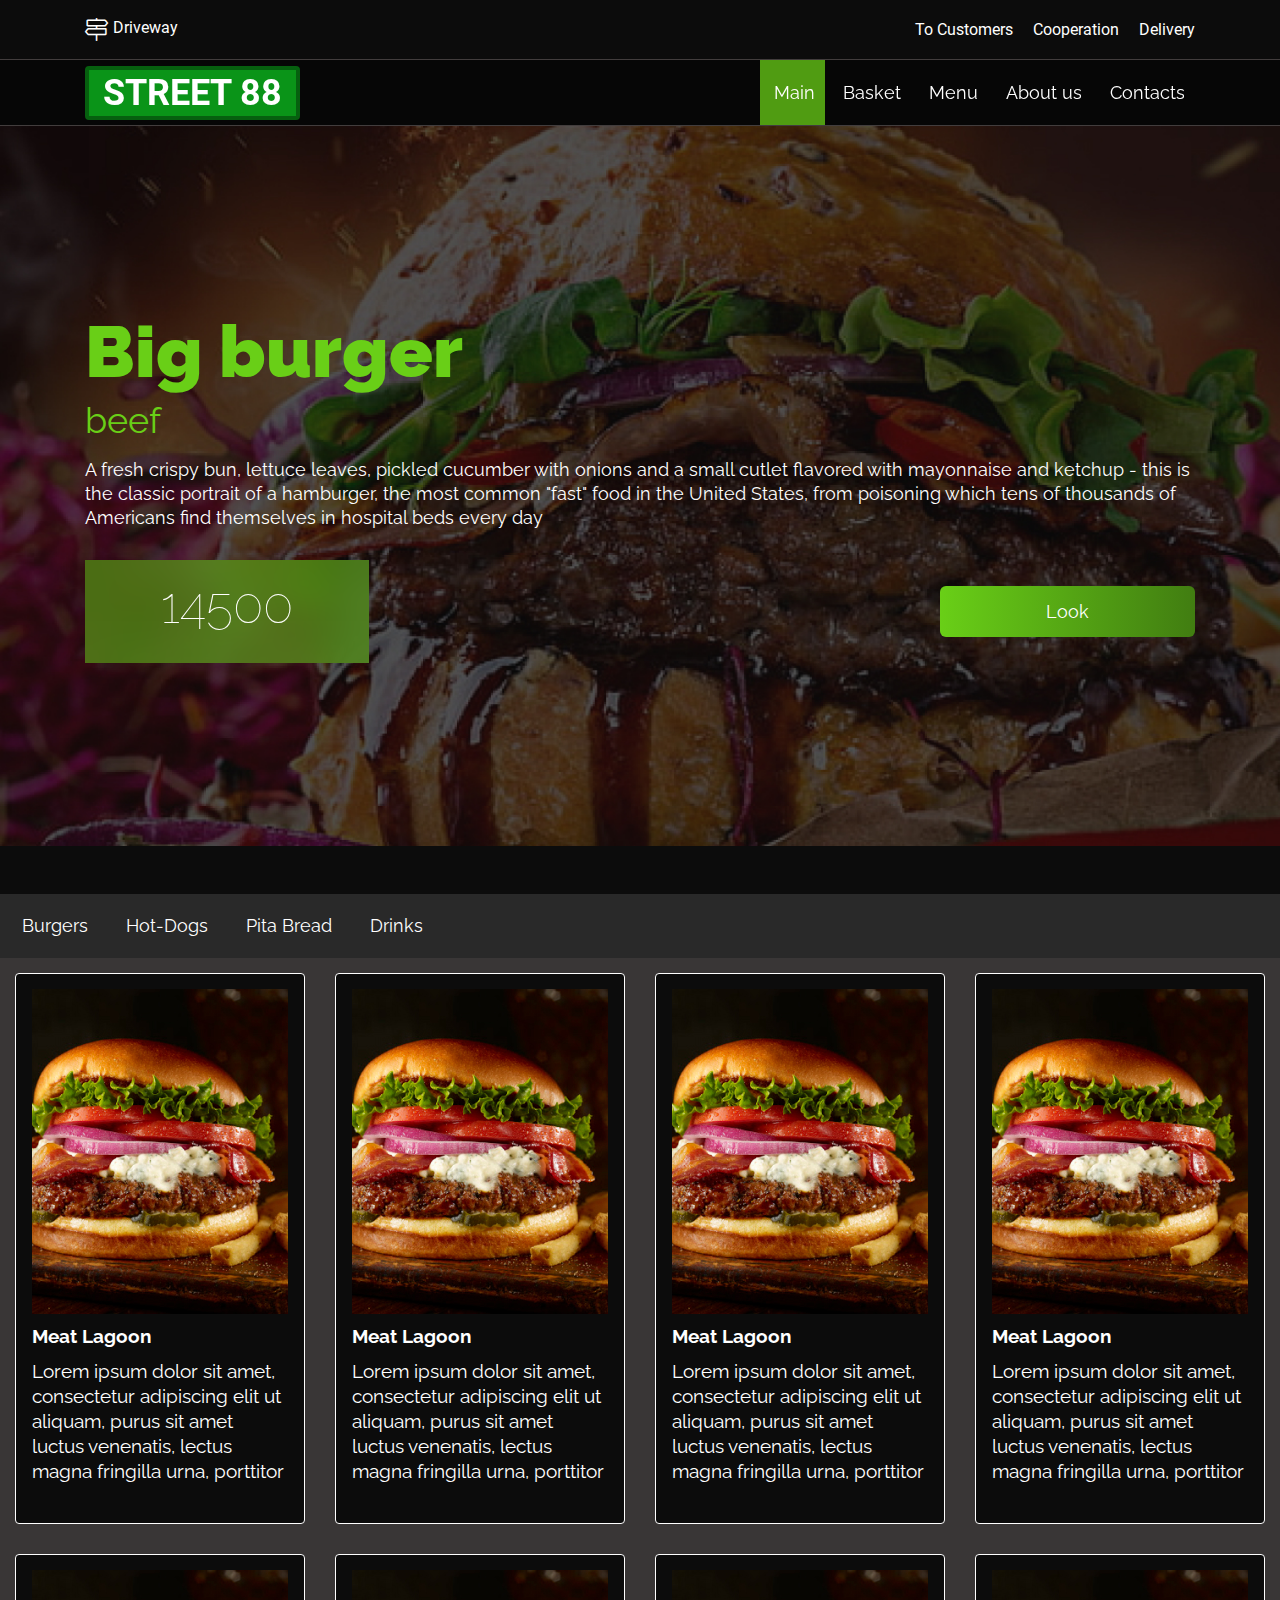
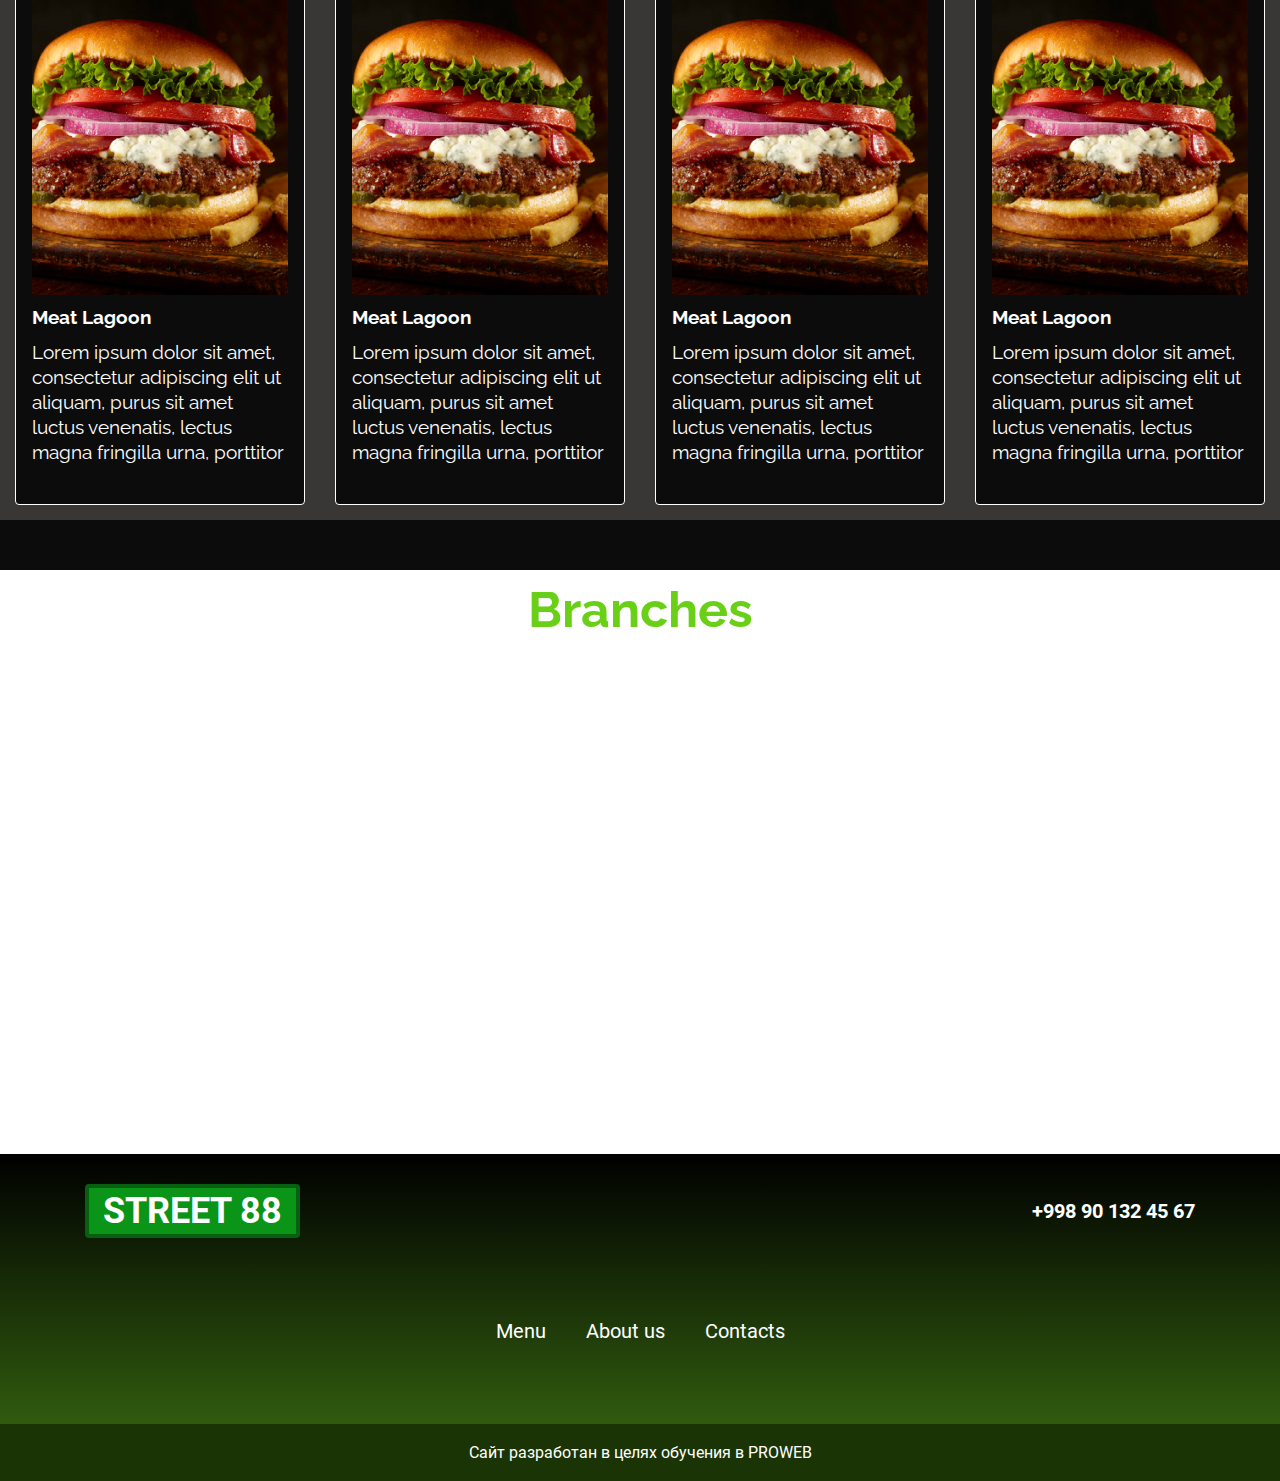
<file: index.html>
<!DOCTYPE html>
<html lang="en">
<head>
    <meta charset="UTF-8">
    <meta http-equiv="X-UA-Compatible" content="IE=edge">
    <meta name="viewport" content="width=device-width, initial-scale=1.0">
    <title>Street88</title>
    <link rel="stylesheet" href="css/all.min.css">
    <link rel="stylesheet" href="css/style.css">
    <link rel="stylesheet" href="css/media.css">
    <link rel="icon" href="icon-114x114.png" type="image/png"  sizes="114x114">
    <link rel="icon" href="icon-120x120.png" type="image/png"  sizes="120x120">
    <link rel="icon" href="icon-144x144.png" type="image/png"  sizes="144x144">
    <link rel="icon" href="icon-152x152.png" type="image/png"  sizes="152x152">
    <link rel="icon" href="icon-16x16.png" type="image/png"  sizes="16x16">
    <link rel="icon" href="icon-180x180.png" type="image/png"  sizes="180x180">
    <link rel="icon" href="icon-192x192.png" type="image/png"  sizes="192x192">
    <link rel="icon" href="icon-32x32.png" type="image/png"  sizes="32x32">
    <link rel="icon" href="icon-57x57.png" type="image/png"  sizes="57x57">
    <link rel="icon" href="icon-60x60.png" type="image/png"  sizes="60x60">
    <link rel="icon" href="icon-72x72.png" type="image/png"  sizes="72x72">
    <link rel="icon" href="icon-76x76.png" type="image/png"  sizes="76x76">
    <link rel="icon" href="icon-96x96.png" type="image/png"  sizes="96x96">
</head>
<body>
    <nav class="service container">
        <a href="#" class="service__map">
            <i class="fal fa-map-signs service__icon "></i>
            Driveway
        </a>
        <ul class="service__menu">
            <li><a href="" class="service__link"></a>To Customers</li>
            <li><a href="" class="service__link"></a>Cooperation</li>
            <li><a href="" class="service__link"></a>Delivery</li>
        </ul>
    </nav>
    <nav class="nav">
        <div class="container nav__content">
            <a href="" class="logo">STREET 88</a>
            <button class="nav__burger">
                <i class="fal fa-bars"></i>
            </button>
            <ul class="menu">
                <li><a href="" class="menu__link active">Main</a></li>
                <li><a href="" class="menu__link">Basket</a></li>
                <li><a href="" class="menu__link">Menu</a></li>
                <li><a href="about.html" class="menu__link">About us</a></li>
                <li><a href="" class="menu__link">Contacts</a></li>
            </ul>
        </div> 
    </nav>
    <header class="header">
        <div class="container">
            <h1 class="header__title">Big burger</h1>
            <p class="header__subtitle">beef</p>
            <p class="header__desc">A fresh crispy bun, lettuce leaves, pickled cucumber with onions and a small cutlet flavored with mayonnaise and ketchup - this is the classic portrait of a hamburger, the most common "fast" food in the United States, from poisoning which tens of thousands of Americans find themselves in hospital beds every day</p>
            <div class="header__box">
                <p class="header__price">14500</p>
                <a href="" class="header__view">Look</a>
            </div>
        </div>
    </header>
    <main>
        <div class="direct">
            <ul class="direct__menu">
                <li class="menu__li">Burgers</li>
                <li class="menu__li">Hot-Dogs</li>
                <li class="menu__li">Pita Bread</li>
                <li class="menu__li">Drinks</li>
            </ul>
        </div>
        <section class="product">
         <div class="card">
             <div class="card__box">
                 <img src="img/burger.jpg" alt="" class="card__img">
                 <a href="" class="card__link">
                    <i class="fal fa-cart-plus card__icon"></i>
                 </a>
             </div>
             <h3 class="card__title">Meat Lagoon</h3>
             <p class="card__desc">Lorem ipsum dolor sit amet, consectetur adipiscing elit ut aliquam, purus sit amet luctus venenatis, lectus magna fringilla urna, porttitor</p>
         </div>
         <div class="card">
             <div class="card__box">
                 <img src="img/burger.jpg" alt="" class="card__img">
                 <a href="" class="card__link">
                    <i class="fal fa-cart-plus card__icon"></i>
                 </a>
             </div>
             <h3 class="card__title">Meat Lagoon</h3>
             <p class="card__desc">Lorem ipsum dolor sit amet, consectetur adipiscing elit ut aliquam, purus sit amet luctus venenatis, lectus magna fringilla urna, porttitor</p>
         </div>
         <div class="card">
             <div class="card__box">
                 <img src="img/burger.jpg" alt="" class="card__img">
                 <a href="" class="card__link">
                    <i class="fal fa-cart-plus card__icon"></i>
                 </a>
             </div>
             <h3 class="card__title">Meat Lagoon</h3>
             <p class="card__desc">Lorem ipsum dolor sit amet, consectetur adipiscing elit ut aliquam, purus sit amet luctus venenatis, lectus magna fringilla urna, porttitor</p>
         </div>
         <div class="card">
             <div class="card__box">
                 <img src="img/burger.jpg" alt="" class="card__img">
                 <a href="" class="card__link">
                    <i class="fal fa-cart-plus card__icon"></i>
                 </a>
             </div>
             <h3 class="card__title">Meat Lagoon</h3>
             <p class="card__desc">Lorem ipsum dolor sit amet, consectetur adipiscing elit ut aliquam, purus sit amet luctus venenatis, lectus magna fringilla urna, porttitor</p>
         </div>
         <div class="card">
             <div class="card__box">
                 <img src="img/burger.jpg" alt="" class="card__img">
                 <a href="" class="card__link">
                    <i class="fal fa-cart-plus card__icon"></i>
                 </a>
             </div>
             <h3 class="card__title">Meat Lagoon</h3>
             <p class="card__desc">Lorem ipsum dolor sit amet, consectetur adipiscing elit ut aliquam, purus sit amet luctus venenatis, lectus magna fringilla urna, porttitor</p>
         </div>
         <div class="card">
             <div class="card__box">
                 <img src="img/burger.jpg" alt="" class="card__img">
                 <a href="" class="card__link">
                    <i class="fal fa-cart-plus card__icon"></i>
                 </a>
             </div>
             <h3 class="card__title">Meat Lagoon</h3>
             <p class="card__desc">Lorem ipsum dolor sit amet, consectetur adipiscing elit ut aliquam, purus sit amet luctus venenatis, lectus magna fringilla urna, porttitor</p>
         </div>
         <div class="card">
             <div class="card__box">
                 <img src="img/burger.jpg" alt="" class="card__img">
                 <a href="" class="card__link">
                    <i class="fal fa-cart-plus card__icon"></i>
                 </a>
             </div>
             <h3 class="card__title">Meat Lagoon</h3>
             <p class="card__desc">Lorem ipsum dolor sit amet, consectetur adipiscing elit ut aliquam, purus sit amet luctus venenatis, lectus magna fringilla urna, porttitor</p>
         </div>
         <div class="card">
             <div class="card__box">
                 <img src="img/burger.jpg" alt="" class="card__img">
                 <a href="" class="card__link">
                    <i class="fal fa-cart-plus card__icon"></i>
                 </a>
             </div>
             <h3 class="card__title">Meat Lagoon</h3>
             <p class="card__desc">Lorem ipsum dolor sit amet, consectetur adipiscing elit ut aliquam, purus sit amet luctus venenatis, lectus magna fringilla urna, porttitor</p>
         </div>
        </section>
        <section class="location">
            <h4 class="location__title">Branches</h4>
            <iframe src="https://www.google.com/maps/embed?pb=!1m18!1m12!1m3!1d2996.70780697366!2d69.28840151483656!3d41.31521970842991!2m3!1f0!2f0!3f0!3m2!1i1024!2i768!4f13.1!3m3!1m2!1s0x38aef4d376395311%3A0x2f977e6f6b98ad7!2sStreet77!5e0!3m2!1sru!2s!4v1652282481853!5m2!1sru!2s" width="600" height="450" style="border:0;" allowfullscreen="" loading="lazy" class="location__ifr"  referrerpolicy="no-referrer-when-downgrade"></iframe>
        </section>
    </main>
    <footer class="footer">
        <div class="container">
            <div class="footer__box">
                <a href="" class="logo">STREET 88</a>
                <a href="tel:+998901324567 " class="footer__call">+998 90 132 45 67 </a>
            </div>
            <ul class="footer__menu">
                <li><a href="" class="footer__link">Menu</a></li>
                <li><a href="" class="footer__link">About us</a></li>
                <li><a href="" class="footer__link">Contacts</a></li>
            </ul>
        </div>
        <p class="footer__copyright">Сайт разработан в целях обучения в PROWEB</p>
        
    </footer>
</body>
</html>
</file>
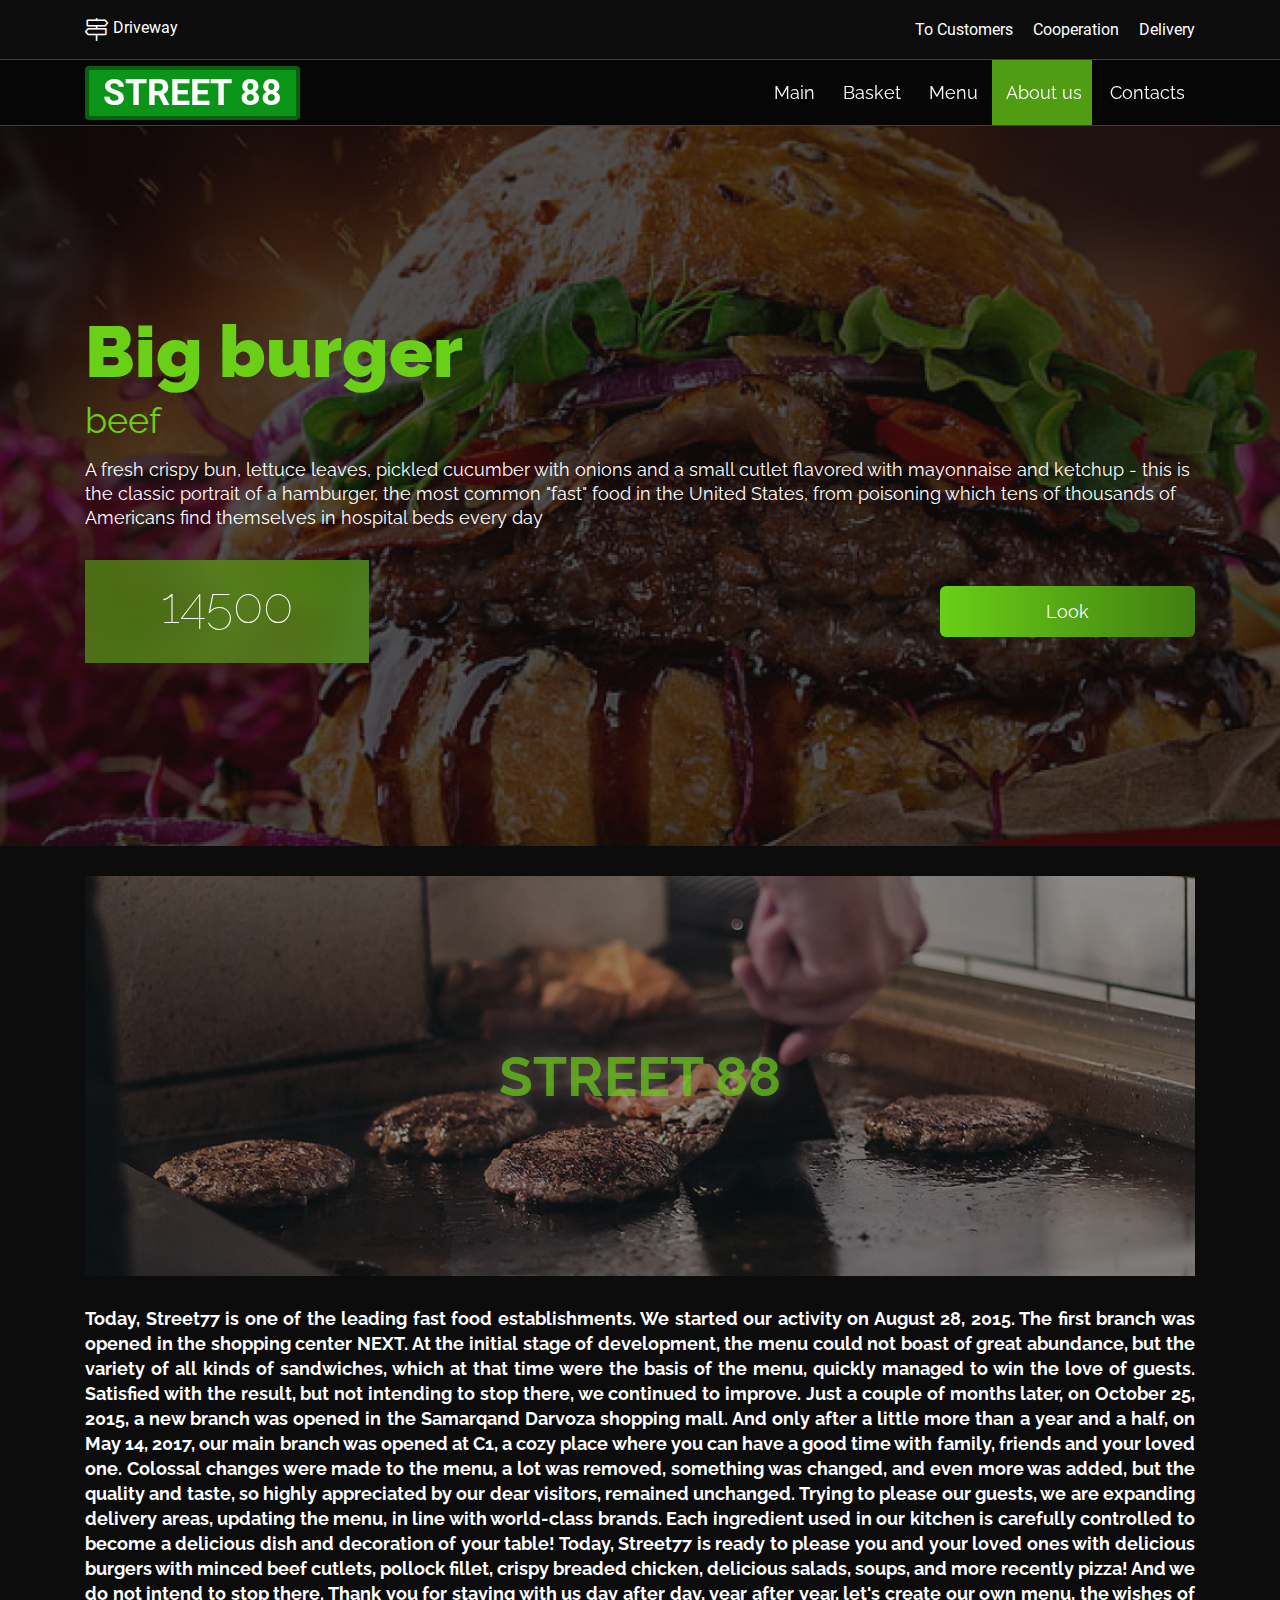
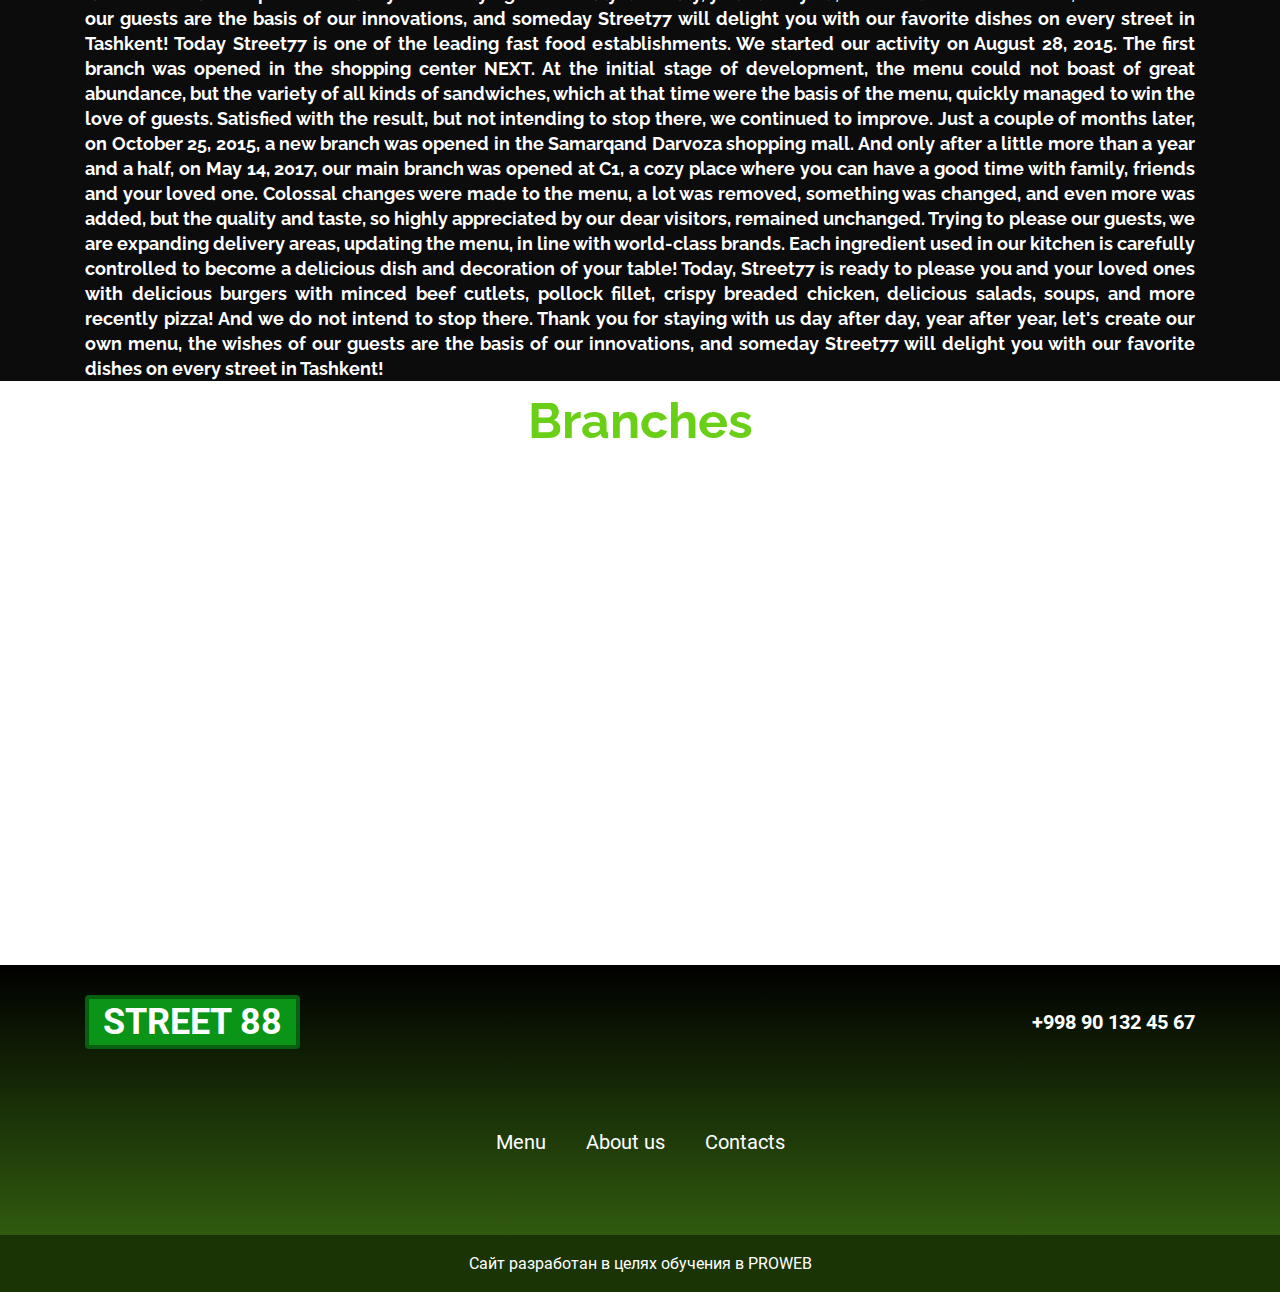
<file: about.html>
<!DOCTYPE html>
<html lang="en">
<head>
    <meta charset="UTF-8">
    <meta http-equiv="X-UA-Compatible" content="IE=edge">
    <meta name="viewport" content="width=device-width, initial-scale=1.0">
    <title>Street88</title>
    <link rel="stylesheet" href="css/all.min.css">
    <link rel="stylesheet" href="css/style.css">
    <link rel="stylesheet" href="css/media.css">
    <link rel="icon" href="icon-114x114.png" type="image/png"  sizes="114x114">
    <link rel="icon" href="icon-120x120.png" type="image/png"  sizes="120x120">
    <link rel="icon" href="icon-144x144.png" type="image/png"  sizes="144x144">
    <link rel="icon" href="icon-152x152.png" type="image/png"  sizes="152x152">
    <link rel="icon" href="icon-16x16.png" type="image/png"  sizes="16x16">
    <link rel="icon" href="icon-180x180.png" type="image/png"  sizes="180x180">
    <link rel="icon" href="icon-192x192.png" type="image/png"  sizes="192x192">
    <link rel="icon" href="icon-32x32.png" type="image/png"  sizes="32x32">
    <link rel="icon" href="icon-57x57.png" type="image/png"  sizes="57x57">
    <link rel="icon" href="icon-60x60.png" type="image/png"  sizes="60x60">
    <link rel="icon" href="icon-72x72.png" type="image/png"  sizes="72x72">
    <link rel="icon" href="icon-76x76.png" type="image/png"  sizes="76x76">
    <link rel="icon" href="icon-96x96.png" type="image/png"  sizes="96x96">
</head>
<body>
    <nav class="service container">
        <a href="#" class="service__map">
            <i class="fal fa-map-signs service__icon "></i>
            Driveway
        </a>
        <button class="nav__burger">
            <i class="fal fa-bars"></i>
        </button>
        <ul class="service__menu">
            <li><a href="" class="service__link"></a>To Customers</li>
            <li><a href="" class="service__link"></a>Cooperation</li>
            <li><a href="" class="service__link"></a>Delivery</li>
        </ul>
    </nav>
    <nav class="nav">
        <div class="container nav__content">
            <a href="" class="logo">STREET 88</a>
            <ul class="menu">
                <li><a href="index.html" class="menu__link">Main</a></li>
                <li><a href="" class="menu__link">Basket</a></li>
                <li><a href="" class="menu__link">Menu</a></li>
                <li><a href="" class="menu__link active">About us</a></li>
                <li><a href="" class="menu__link">Contacts</a></li>
            </ul>
        </div> 
    </nav>
    <header class="header">
        <div class="container">
            <h1 class="header__title">Big burger</h1>
            <p class="header__subtitle">beef</p>
            <p class="header__desc">A fresh crispy bun, lettuce leaves, pickled cucumber with onions and a small cutlet flavored with mayonnaise and ketchup - this is the classic portrait of a hamburger, the most common "fast" food in the United States, from poisoning which tens of thousands of Americans find themselves in hospital beds every day</p>
            <div class="header__box">
                <p class="header__price">14500</p>
                <a href="" class="header__view">Look</a>
            </div>
        </div>
    </header>
    <main>
        <section class="about container">
            <div class="about__box">
                <img src="img/cotlets.jpg" alt="" class="about__img">
                <h2 class="about__title">street 88</h2>
            </div>
            <p class="about__desc">Today, Street77 is one of the leading fast food establishments. We started our activity on August 28, 2015. The first branch was opened in the shopping center NEXT. At the initial stage of development, the menu could not boast of great abundance, but the variety of all kinds of sandwiches, which at that time were the basis of the menu, quickly managed to win the love of guests. Satisfied with the result, but not intending to stop there, we continued to improve. Just a couple of months later, on October 25, 2015, a new branch was opened in the Samarqand Darvoza shopping mall. And only after a little more than a year and a half, on May 14, 2017, our main branch was opened at C1, a cozy place where you can have a good time with family, friends and your loved one. Colossal changes were made to the menu, a lot was removed, something was changed, and even more was added, but the quality and taste, so highly appreciated by our dear visitors, remained unchanged. Trying to please our guests, we are expanding delivery areas, updating the menu, in line with world-class brands. Each ingredient used in our kitchen is carefully controlled to become a delicious dish and decoration of your table! Today, Street77 is ready to please you and your loved ones with delicious burgers with minced beef cutlets, pollock fillet, crispy breaded chicken, delicious salads, soups, and more recently pizza! And we do not intend to stop there. Thank you for staying with us day after day, year after year, let's create our own menu, the wishes of our guests are the basis of our innovations, and someday Street77 will delight you with our favorite dishes on every street in Tashkent! Today Street77 is one of the leading fast food establishments. We started our activity on August 28, 2015. The first branch was opened in the shopping center NEXT. At the initial stage of development, the menu could not boast of great abundance, but the variety of all kinds of sandwiches, which at that time were the basis of the menu, quickly managed to win the love of guests. Satisfied with the result, but not intending to stop there, we continued to improve. Just a couple of months later, on October 25, 2015, a new branch was opened in the Samarqand Darvoza shopping mall. And only after a little more than a year and a half, on May 14, 2017, our main branch was opened at C1, a cozy place where you can have a good time with family, friends and your loved one. Colossal changes were made to the menu, a lot was removed, something was changed, and even more was added, but the quality and taste, so highly appreciated by our dear visitors, remained unchanged. Trying to please our guests, we are expanding delivery areas, updating the menu, in line with world-class brands. Each ingredient used in our kitchen is carefully controlled to become a delicious dish and decoration of your table! Today, Street77 is ready to please you and your loved ones with delicious burgers with minced beef cutlets, pollock fillet, crispy breaded chicken, delicious salads, soups, and more recently pizza! And we do not intend to stop there. Thank you for staying with us day after day, year after year, let's create our own menu, the wishes of our guests are the basis of our innovations, and someday Street77 will delight you with our favorite dishes on every street in Tashkent!</p>
        </section>
        <section class="location">
            <h4 class="location__title">Branches</h4>
            <iframe src="https://www.google.com/maps/embed?pb=!1m18!1m12!1m3!1d2996.70780697366!2d69.28840151483656!3d41.31521970842991!2m3!1f0!2f0!3f0!3m2!1i1024!2i768!4f13.1!3m3!1m2!1s0x38aef4d376395311%3A0x2f977e6f6b98ad7!2sStreet77!5e0!3m2!1sru!2s!4v1652282481853!5m2!1sru!2s" width="600" height="450" style="border:0;" allowfullscreen="" loading="lazy" class="location__ifr"  referrerpolicy="no-referrer-when-downgrade"></iframe>
        </section>
    </main>
    <footer class="footer">
        <div class="container">
            <div class="footer__box">
                <a href="" class="logo">STREET 88</a>
                <a href="tel:+998901324567 " class="footer__call">+998 90 132 45 67 </a>
            </div>
            <ul class="footer__menu">
                <li><a href="" class="footer__link">Menu</a></li>
                <li><a href="" class="footer__link">About us</a></li>
                <li><a href="" class="footer__link">Contacts</a></li>
            </ul>
        </div>
        <p class="footer__copyright">Сайт разработан в целях обучения в PROWEB</p>
        
    </footer>
</body>
</html>
</file>
<file: css/style.css>
@import url(fonts.css);
:root{
    --font-base: "Raleway";
    --font-alt:"Roboto";
    --body:#0c0c0c;
    --color:#fff;
    --title:#69CF17;
    --bg-logo:#0A9418;
    --bd-logo:#06600F;
    --bg-link:rgba(105, 207, 23, 0.75);
    --bg-view:linear-gradient(90deg, #69CF17 0%, #417D11 100%);
    --card-bg:#0C0C0C;
    --product-bg:#393636; 
    --card-link:rgba(105, 207, 23, 0.9);
    --footer-bg:linear-gradient(180deg, #000000 0%, rgba(105, 207, 23, 0.5) 100%);
    --copyright:#1A3406;
    --about-color:rgba(105, 207, 23, 0.7);
}
*{
    margin: 0;
    padding: 0;
    box-sizing: border-box;
}
a{
    text-decoration: none;
}
ul{
    list-style: none;
}
body{
    background: var(--body);
    color: var(--color);
    font-family: var(--font-base);
}
::-webkit-scrollbar{
    width: 6px;

}
::-webkit-scrollbar-thumb{
    background: var(--title);
    border-radius: 3px;
}
.container{
    max-width: 1140px;
    width: 100%;
    padding: 0 15px;
    margin: 0 auto;
}
/* SERVICE start */
.service{
    display: flex;
    justify-content: space-between;
    align-items: center;padding-top: 18px;
    padding-bottom: 18px;
    font-family: var(--font-alt);
}
.service a{
    color: var(--color);
}
.service__menu{
    display: flex;
    cursor: pointer;
    flex-wrap: wrap;
    justify-content: center;
}
.service__icon{
    font-size: 23px;
    margin-right: 5px;
}
.service__map{
    display: flex;

}
.service__link{
    margin-left: 20px;
}
/* SERVICE end */
/* ================================ */
/* NAVIGATION start */
.nav{
    background: rgba(0, 0, 0, 0.5);
    border-top: 1px solid rgba(125, 115, 115, 0.5);
    border-bottom: 1px solid rgba(125, 115, 115, 0.5);
    backdrop-filter: blur(15px);
    position: sticky;
    width: 100%;
    top: 0;
    z-index: 88;
}
.nav a{
    color: var(--color);
}
.nav__burger i{
    padding: 22px 10px 22px 14px;
    display: none;
    font-size: 40px;
    line-height: 20px;
    
}
.nav__burger{
    background: transparent;
    border: none;
    outline: none;
    color: var(--color);
}
.nav__content{
    display: flex;
    align-items: center;
    justify-content: space-between;
}
.logo{
    background:var(--bg-logo) ;
    border: 4px solid var(--bd-logo);
    border-radius: 4px;
    padding: 8px 14px;
    text-align: center;
    font-family: var(--font-alt);
    font-weight: 700;
    font-size: 36px;
    line-height: 30px;
    color: var(--color);
}
.menu{
    display: flex;
}
.menu__link{
    font-weight: 400;
    font-size: 18px;
    padding: 22px 10px 22px 14px;
    display: inline-block;
    margin-left: 4px;
    transition: 500ms;
}
.menu__link:hover, .active{
background: var(--bg-link);
}

/* NAVIGAION end */
/* ================================ */
/* HEADER start */
.header{
    background: url(../img/header-img.jpg) no-repeat center  /  cover;
    min-height: 80vh;
    display: flex;
    align-items: center;
}
.header__title{
    color: var(--title);
     font-size: 72px;
     font-weight: 900;
     margin-bottom: 18px;
}
.header__subtitle{
    font-size: 36px;
    line-height: 17px;
    color: var(--title); 
    margin-bottom: 29px;
}
.header__desc{
    font-size: 18px;
    line-height: 24px;
    margin-bottom: 30px;
}
.header__box{
    display: flex;
    align-items: center;
    justify-content: space-between;
}
.header__price{
    background: rgba(105, 207, 23, 0.5);
    backdrop-filter: blur(18px);
    padding: 33px 76px 45px 76px;
    font-size: 50px;
    line-height: 25px;
    font-weight: 100;
}
.header__view{
    background: var(--bg-view);
    border-radius: 6px;
    max-width: 255px;
    width: 100%;
    text-align: center;
    color: var(--color);
     padding: 15px;
     font-size: 18px;
}
/* HEADER end */
/* ================================ */
/* MAIN start */

.direct{
    background: #292929;
    padding: 0 15px;
    margin-top: 48px;
}
/* background: #292929; */
.direct__menu{
    display: flex;
    cursor: pointer;
    flex-wrap: wrap;
}
.menu__li{
    color: var(--color);
    font-size: 18px;
    line-height: 24px;
    padding: 20px 7px;
    margin-right: 24px;
    position: relative;
}
.menu__li::after{
    content: '';
    width: 0;
    height: 1px;
    display: block;
    background: var(--color);
    position: absolute;
    bottom: 0;
    left: 50%;
    transition: 500ms;
}
.menu__li:hover::after{
    width: 100%;
    left: 0;
}


/* MAIN end */
/* ================================ */
/* PRODUCT start */
.product{
   background: var(--product-bg);
   padding: 15px;
   display: grid;
   grid-template-columns: repeat(4,1fr);
   gap: 30px;
   margin-bottom: 50px;
}
.card{
    padding: 15px 16px;
    background: var(--body);
    border: 1px solid var(--color);
    border-radius: 4px;
   
}
.card__box{
    height: 325px;
    width: 100%;
    position: relative;
    margin-bottom: 15px;
}
.card__img{
    width: 100%;
    height: 100%;
    object-fit: cover;
}
.card__link{
    display: flex;
    position: absolute;
    width: 100%;
    height: 100%;
    top: 0;
    left: 0;
    background:var(--card-link) ;
    justify-content: center;
    align-items: center;
    color: var(--color);
    font-size: 60px;
    opacity: 0;
    transition: 500ms;
}
.card:hover .card__link{
    opacity: 1;
}
.card__title{
    font-size: 19px;
    line-height: 15px;
    margin-bottom: 15px;
}
.card__desc{
    line-height: 25px;
    font-size: 19px;
    margin-bottom: 24px;
}
/* PRODUCT end */
/* ================================ */
/* LOCATION start */
.location{
    background: var(--color);
    
}
.location__title{
    color: var(--title);
    font-size: 50px;
    padding: 20px;
    line-height: 40px;
    text-align: center;
}
.location__ifr{
    width: 100%;
    height: 500px;
}
/* LOCATION end */
/* ================================ */
/* FOOTER start */
.footer{
    background:var(--footer-bg) ;
}
.footer__box{
    display: flex;
    justify-content: space-between;
    padding-top: 30px;
    align-items: center;
}
.footer__call{
    font-size: 20px;
    color: var(--color);
    font-family: var(--font-alt);
    font-weight: 700;
}
.footer__menu{
    padding: 81px;
    display: flex;
    justify-content: center;
}
.footer__link{
    color: var(--color);
    padding: 20px;
    font-size: 20px;
    font-family: var(--font-alt);
}
.footer__copyright{
    display: flex;
    align-items: center;
    justify-content: center;
    align-content: flex-end;
    background:var(--copyright) ;
    padding: 19px;
    font-size: 16px;
    font-family: var(--font-alt);
}
/* FOOTER end */
/* ================================ */
/* ABOUT start */
.about{
    margin-top: 30px;
}
.about__box{
    height: 400px;
    display: flex;
    justify-content: center;
    align-items: center;
    position: relative;
}
.about__img{
    width: 100%;
    height: 100%;
    object-fit: cover;
}
.about__title{
    position: absolute;
    font-size: 55px;
    text-transform: uppercase;
    color: var(--about-color);
    text-shadow: 0px 0px 15px rgba(191, 171, 171, 0.4);
}
.about__desc{
    font-size: 18px;
    font-weight: 700;
    line-height: 25px;
    margin-top: 30px;
    text-align: justify;
}
/* ABOUT end */
/* ================================ */
</file>
<file: css/media.css>
@media (max-width:1200px) {
    .container{
        max-width: 960px;
    }
    
}
@media (max-width:1100px) {
    .product{
        grid-template-columns: repeat(2,1fr);
    }
    .card{
        display: grid;
        grid-template-columns: repeat(2,1fr);
        column-gap: 15px;
    }
    .card__title{
        grid-column: span 2;
    }
    .card__box{
        grid-row: 2;
    }
    
}
@media (max-width:992px) {
    .container{
        max-width: 720px;
    }
    .nav__burger i{
        display: inline-block;
    }
    .nav__burger:focus ~ .menu{
        visibility: visible;
    }
    
    .menu{
        visibility: hidden;
        position: absolute;
        top: 100%;
        right: 0;
        flex-direction: column;
        min-width: 200px;
        background: rgba(0, 0, 0, 0.9);
        
    }
    .menu__link{
        width: 100%;
        margin-left: 0;
        
    }
    .nav__content{
        position: relative;
    }
    .header__title{
        font-size: 60px;
    }
    .header__subtitle{
        font-size: 30px;
    }
    .header__price{
        font-size: 40px;
        line-height: 0.8 ;
        padding: 25px 45px;
    }
}
@media (max-width:960px) {
    .card{
        grid-template-columns: repeat(1,1fr);
    }
    .card__title{
        grid-column: span 1;
    }
    .card__box{
        grid-row: 1;
    }
    
}
@media (max-width:768px) {
    .container{
        max-width:  540px;
    }
    .header__box{
        flex-direction: column;
    }
    .header{
        text-align: center;
    }
    .header__price{
        margin-bottom: 30px;
    }
    .location__title{
        font-size: 35px;
    }
    .about__desc{
        text-align: center;
    }
}
@media (max-width:576px) {
    .product{
        grid-template-columns: repeat(1,1fr);
    }
    .card{
        display: grid;
        grid-template-columns: repeat(2,1fr);
        column-gap: 15px;
    }
    .card__title{
        grid-column: span 2;
    }
    .card__box{
        grid-row: 2;
    }
    .about__title{
        font-size: 45px;
    }
    
}
@media (max-width:520px) {
    .service{
        flex-direction: column;
    }
    .service__link{
        margin: 15px 10px;
        display: inline-block;

    }
    .logo{
        font-size: 20px;
        line-height: 0.9;
    }
    .header__title{
        font-size: 40px;
    }
    .header__desc , .header__link{
        font-size: 16px;
    }
    .direct__menu{
        justify-content: center;
    }
    .footer__box{
        flex-direction: column;
    }
    .footer__call{
        margin-top: 20px;
    }
    .footer__menu{
        padding: 40px;
        flex-wrap: wrap;
    }
    .footer__link{
        margin: 10px;
        display: inline-block;
    }
}
@media (max-width:480px) {
    .card{
        grid-template-columns: repeat(1,1fr);
    }
    .card__title{
        grid-column: span 1;
    }
    .card__box{
        grid-row: 1;
    }
}
</file>
